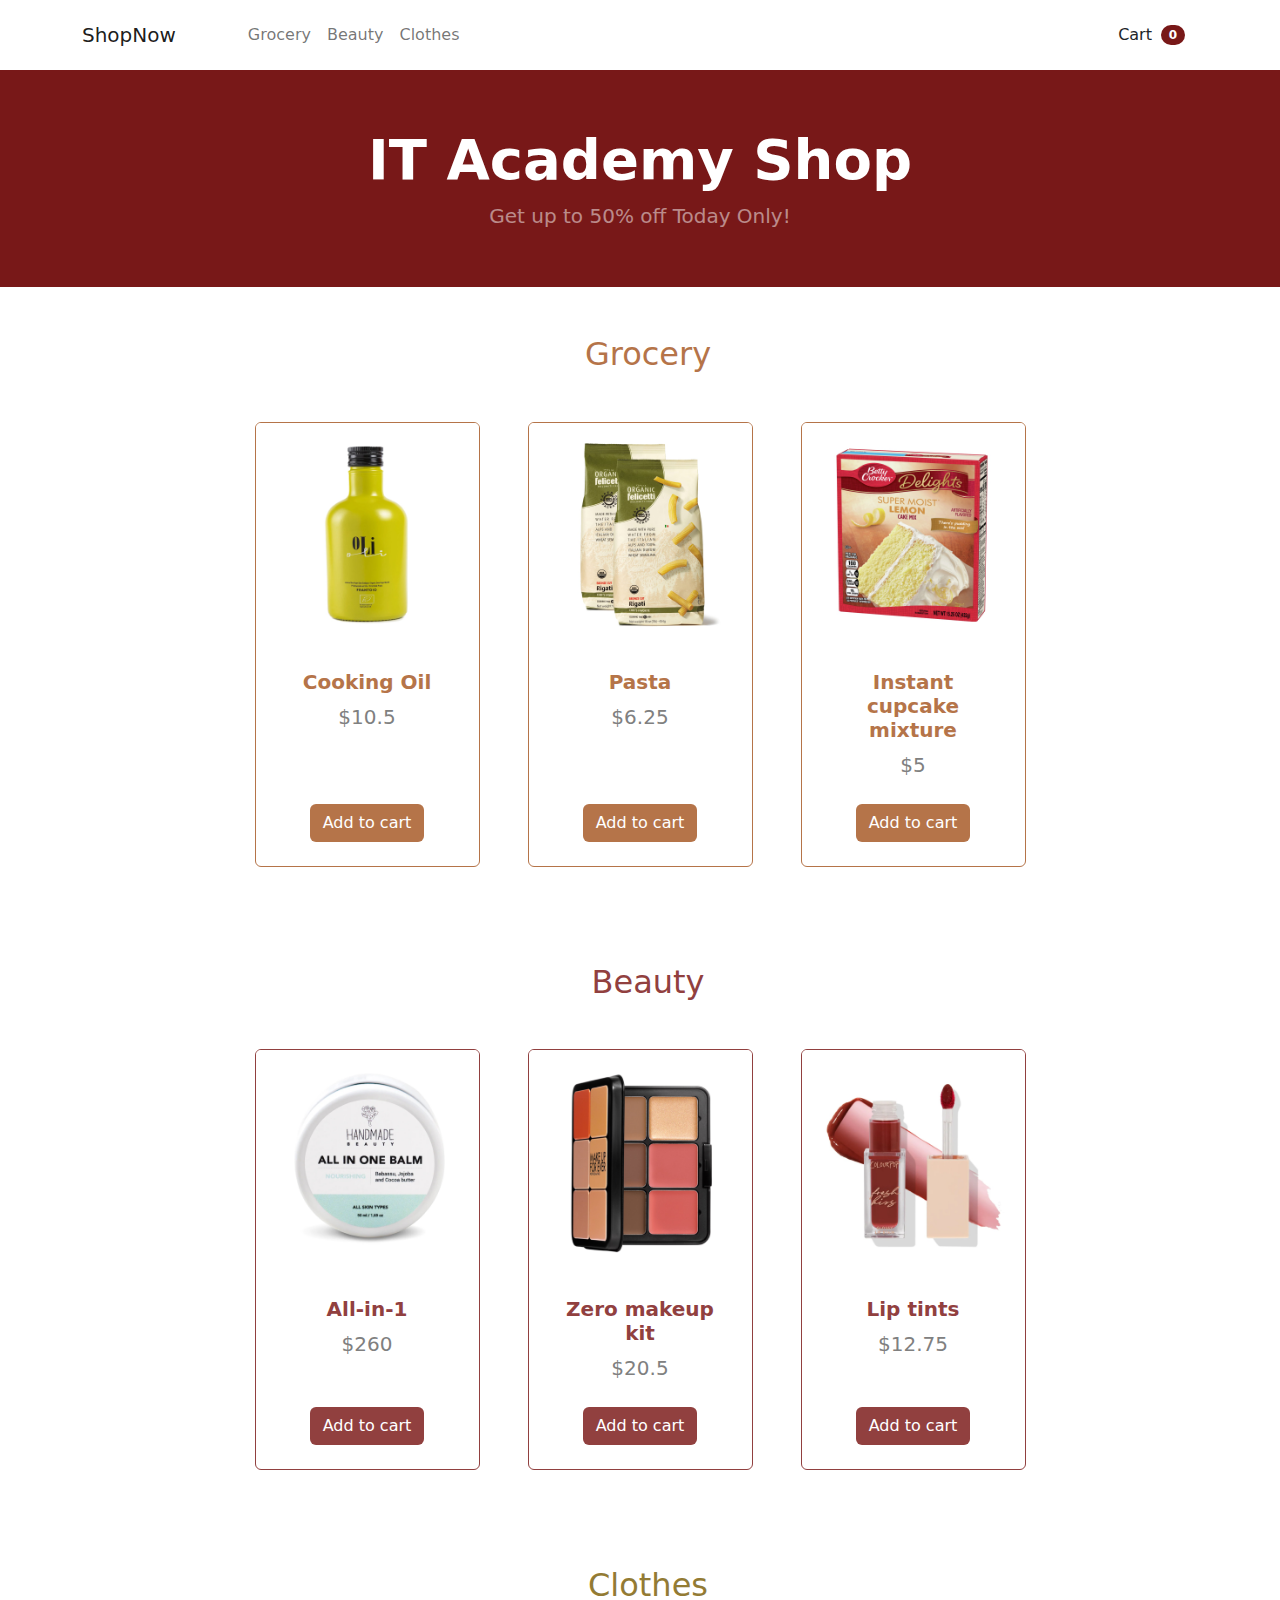
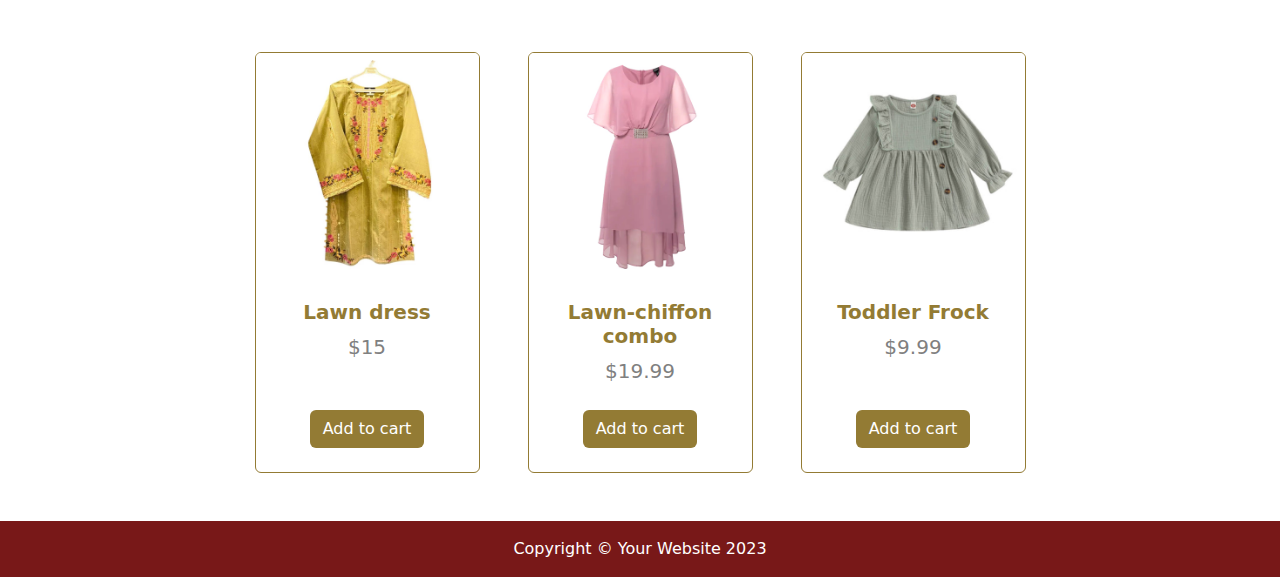
<file: index.html>
<!DOCTYPE html>
<html lang="en">

<head>
	<meta charset="utf-8" />
	<meta name="viewport" content="width=device-width, initial-scale=1, shrink-to-fit=no" />
	<meta name="description" content="" />
	<meta name="author" content="" />
	<title>ShopNow</title>
	<!-- Favicon-->
	<link rel="icon" type="image/x-icon" href="images/favicon.ico" />
	
	<link rel="stylesheet" href="./css/styles_s0202.css">

	<!-- Fontawesome icons-->
	<link rel="stylesheet" href="https://cdnjs.cloudflare.com/ajax/libs/font-awesome/6.4.0/css/all.min.css"
		integrity="sha512-iecdLmaskl7CVkqkXNQ/ZH/XLlvWZOJyj7Yy7tcenmpD1ypASozpmT/E0iPtmFIB46ZmdtAc9eNBvH0H/ZpiBw=="
		crossorigin="anonymous" referrerpolicy="no-referrer" />
</head>

<body data-bs-spy="scroll" data-bs-target="#navbar-example2" data-bs-offset="50">
	<!-- Navigation-->
	<nav class="navbar py-3 py-lg-0 navbar-light bg-light navbar-expand-lg" id="navbar-example2">
		<div class="container d-flex">
			<a class="navbar-brand" href="#!">ShopNow</a>
			<div class="d-flex flex-row order-lg-last align-items-center">

				<button type="button" class="navbar-toggler order-last collapsed" data-bs-toggle="collapse"
					data-bs-target="#navbar" aria-expanded="false" aria-controls="navbar">
					<span class="navbar-toggler-icon"></span>
				</button>
				<ul class="navbar-nav me-3 me-lg-0 d-flex flex-row align-items-center">
					<li class="dropdown search-dropdown nav-item py-lg-3">
						<a href="javascript:void(0)" class="btn btn-outline-dark flex-center" type="button"
							data-bs-toggle="modal" data-bs-target="#cartModal" onclick="open_modal()"
							data-bs-auto-close="outside">
							<i class="fas fa-shopping-cart me-1"></i> Cart <span
								class="badge bg-dark text-white ms-1 rounded-pill" id="count_product">0</span>
						</a>
					</li>
				</ul>
			</div>

			<div id="navbar" class="navbar-collapse collapse">

				<ul class="navbar-nav me-auto mb-4 mb-lg-0 ms-lg-5">
					<li class="nav-item">
						<a class="nav-link" href="#grocery"><i class="fas fa-shopping-basket"></i> Grocery</a>
					</li>
					<li class="nav-item">
						<a class="nav-link" href="#beauty"><i class="fas fa-heart"></i> Beauty</a>
					</li>
					<li class="nav-item">
						<a class="nav-link" href="#clothes"><i class="fas fa-tshirt"></i> Clothes</a>
					</li>

				</ul>
			</div>
		</div>
	</nav>

	<!-- Header-->
	<header class="bg-dark py-2">
		<div class="container px-4 px-lg-5 my-5">
			<div class="text-center text-white">
				<h1 class="display-4 fw-bolder">IT Academy Shop</h1>
				<p class="lead fw-normal text-white-50 mb-0">Get up to 50% off Today Only!</p>
			</div>
		</div>
	</header>
	<!-- Section-->
	<section class="pt-5" id="grocery">
		<h2 class="text-center"><i class="fas fa-shopping-basket pe-3"></i>Grocery</h2>
		<div class="container px-4 px-lg-5 mt-5">
			<div class="row gx-4 gx-lg-5 row-cols-2 row-cols-md-3 row-cols-xl-4 justify-content-center">
				<div class="col mb-5">
					<div class="card h-100">
						<img class="card-img-top" src="./images/01_oil.jpg" alt="Cooking Oil" />
						<div class="card-body p-4">
							<div class="text-center">
								<h5 class="fw-bolder">Cooking Oil</h5>
								$10.5
							</div>
						</div>
						<div class="card-footer p-4 pt-0 border-top-0 bg-transparent">
							<div class="text-center"><button type="button" onclick="buy(1)"
									class="btn btn-outline-dark"><i class="fa-solid fa-cart-plus"></i> Add to cart</button></div>
						</div>
					</div>
				</div>
				<div class="col mb-5">
					<div class="card h-100">
						<img class="card-img-top" src="./images/02_pasta.jpg" alt="Pasta" />
						<div class="card-body p-4">
							<div class="text-center">
								<h5 class="fw-bolder">Pasta</h5>
								$6.25
							</div>
						</div>
						<div class="card-footer p-4 pt-0 border-top-0 bg-transparent">
							<div class="text-center"><button type="button" onclick="buy(2)"
									class="btn btn-outline-dark"><i class="fa-solid fa-cart-plus"></i> Add to cart</button></div>
						</div>
					</div>
				</div>
				<div class="col mb-5">
					<div class="card h-100">
						<img class="card-img-top" src="./images/03_cupcake_mixture.jpg" alt="Instant cupcake mixture" />
						<div class="card-body p-4">
							<div class="text-center">
								<h5 class="fw-bolder">Instant cupcake mixture</h5>
								$5
							</div>
						</div>
						<div class="card-footer p-4 pt-0 border-top-0 bg-transparent">
							<div class="text-center"><button type="button" onclick="buy(3)"
									class="btn btn-outline-dark"><i class="fa-solid fa-cart-plus"></i> Add to cart</button></div>
						</div>
					</div>
				</div>

			</div>
		</div>
	</section>
	<section class="pt-5" id="beauty">
		<h2 class="text-center"><i class="fas fa-heart pe-3"></i>Beauty</h2>
		<div class="container px-4 px-lg-5 mt-5">
			<div class="row gx-4 gx-lg-5 row-cols-2 row-cols-md-3 row-cols-xl-4 justify-content-center">
				<div class="col mb-5">
					<div class="card h-100">
						<img class="card-img-top" src="./images/04_all_in_one.jpg" alt="All-in-1"/>
						<div class="card-body p-4">
							<div class="text-center">
								<h5 class="fw-bolder">All-in-1</h5>
								$260
							</div>
						</div>
						<div class="card-footer p-4 pt-0 border-top-0 bg-transparent">
							<div class="text-center"><button type="button" onclick="buy(4)"
									class="btn btn-outline-dark"><i class="fa-solid fa-cart-plus"></i> Add to cart</button></div>
						</div>
					</div>
				</div>
				<div class="col mb-5">
					<div class="card h-100">
						<img class="card-img-top" src="./images/05_makeup_kit.jpg" alt="Zero makeup kit" />
						<div class="card-body p-4">
							<div class="text-center">
								<h5 class="fw-bolder">Zero makeup kit</h5>
								$20.5
							</div>
						</div>
						<div class="card-footer p-4 pt-0 border-top-0 bg-transparent">
							<div class="text-center"><button type="button" onclick="buy(5)"
									class="btn btn-outline-dark"><i class="fa-solid fa-cart-plus"></i> Add to cart</button></div>
						</div>
					</div>
				</div>
				<div class="col mb-5">
					<div class="card h-100">
						<img class="card-img-top" src="./images/06_lip_tints.jpg" alt="Lip tints" />
						<div class="card-body p-4">
							<div class="text-center">
								<h5 class="fw-bolder">Lip tints</h5>
								$12.75
							</div>
						</div>
						<div class="card-footer p-4 pt-0 border-top-0 bg-transparent">
							<div class="text-center"><button type="button" onclick="buy(6)"
									class="btn btn-outline-dark"><i class="fa-solid fa-cart-plus"></i> Add to cart</button></div>
						</div>
					</div>
				</div>

			</div>
		</div>
	</section>
	<section class="pt-5" id="clothes">
		<h2 class="text-center"><i class="fas fa-tshirt pe-3"></i>Clothes</h2>
		<div class="container px-4 px-lg-5 mt-5">
			<div class="row gx-4 gx-lg-5 row-cols-2 row-cols-md-3 row-cols-xl-4 justify-content-center">
				<div class="col mb-5">
					<div class="card h-100">
						<img class="card-img-top" src="./images/07_lawn_dress.jpg" alt="Lawn dress" />
						<div class="card-body p-4">
							<div class="text-center">
								<h5 class="fw-bolder">Lawn dress</h5>
								$15
							</div>
						</div>
						<div class="card-footer p-4 pt-0 border-top-0 bg-transparent">
							<div class="text-center"><button type="button" onclick="buy(7)"
									class="btn btn-outline-dark"><i class="fa-solid fa-cart-plus"></i> Add to cart</button></div>
						</div>
					</div>
				</div>
				<div class="col mb-5">
					<div class="card h-100">
						<img class="card-img-top" src="./images/08_chiffon.jpg" alt="Lawn-chiffon combo" />
						<div class="card-body p-4">
							<div class="text-center">
								<h5 class="fw-bolder">Lawn-chiffon combo</h5>
								$19.99
							</div>
						</div>
						<div class="card-footer p-4 pt-0 border-top-0 bg-transparent">
							<div class="text-center"><button type="button" onclick="buy(8)"
									class="btn btn-outline-dark"><i class="fa-solid fa-cart-plus"></i> Add to cart</button></div>
						</div>
					</div>
				</div>
				<div class="col mb-5">
					<div class="card h-100">
						<img class="card-img-top" src="./images/09_toddler.jpg" alt="Toddler Frock" />
						<div class="card-body p-4">
							<div class="text-center">
								<h5 class="fw-bolder">Toddler Frock</h5>
								$9.99
							</div>
						</div>
						<div class="card-footer p-4 pt-0 border-top-0 bg-transparent">
							<div class="text-center"><button type="button" onclick="buy(9)"
									class="btn btn-outline-dark"><i class="fa-solid fa-cart-plus"></i> Add to cart</button></div>
						</div>
					</div>
				</div>

			</div>
		</div>
	</section>

	<!-- Footer-->
	<footer class="py-3 bg-dark">
		<div class="container">
			<p class="m-0 text-center text-white">Copyright &copy; Your Website 2023</p>
		</div>
	</footer>

	<div class="modal fade" id="cartModal" tabindex="-1" aria-labelledby="exampleModalLabel" aria-hidden="true">
		<div class="modal-dialog">
			<div class="modal-content">
				<div class="modal-header">
					<h5 class="modal-title" id="exampleModalLabel"><i class="fas fa-cart-arrow-down"></i> My Cart</h5>
					<button type="button" class="btn-close" data-bs-dismiss="modal" aria-label="Close"></button>
				</div>
				<div class="modal-body">
					<h3 class="text-center bill px-5">Shopping Cart</h3>
					<table class="table">
						<thead>
							<tr>
								<th scope="col">Product</th>
								<th scope="col">Price</th>
								<th scope="col">Qty.</th>
								<th scope="col">Total<br><small>(with discount)</small></th>
							</tr>
						</thead>
						<tbody id="cart_list">
							<tr>
								<th scope="row">Cooking oil</th>
								<td>$10.5</td>
								<td>2</td>
								<td>$21</td>
							</tr>
							<tr>
								<th scope="row">Pasta</th>
								<td>$6.25</td>
								<td>1</td>
								<td>$6.25</td>
							</tr>
							<tr>
								<th scope="row">Lawn dress</th>
								<td>$15</td>
								<td>3</td>
								<td>$45</td>
							</tr>
						</tbody>
					</table>
					<div class="text-center fs-3">
						Total: $ <span id="total_price">100</span>
					</div>
					<div class="text-center">
						<a href="checkout.html" class="btn btn-primary m-3">Checkout</a>
						<a href="javascript:void(0)" onclick="cleanCart()" class="btn btn-primary m-3">Clean Cart</a>
					</div>
				</div>
			</div>
		</div>
	</div>

	<!-- Bootstrap core JS-->
	
	<script src="./boostrap/js/bootstrap.bundle.min.js"></script>	

	<!-- Core theme JS-->
	<script src="js/shop.js"></script>
	<script src="js/checkout.js"></script>
</body>

</html>
</file>
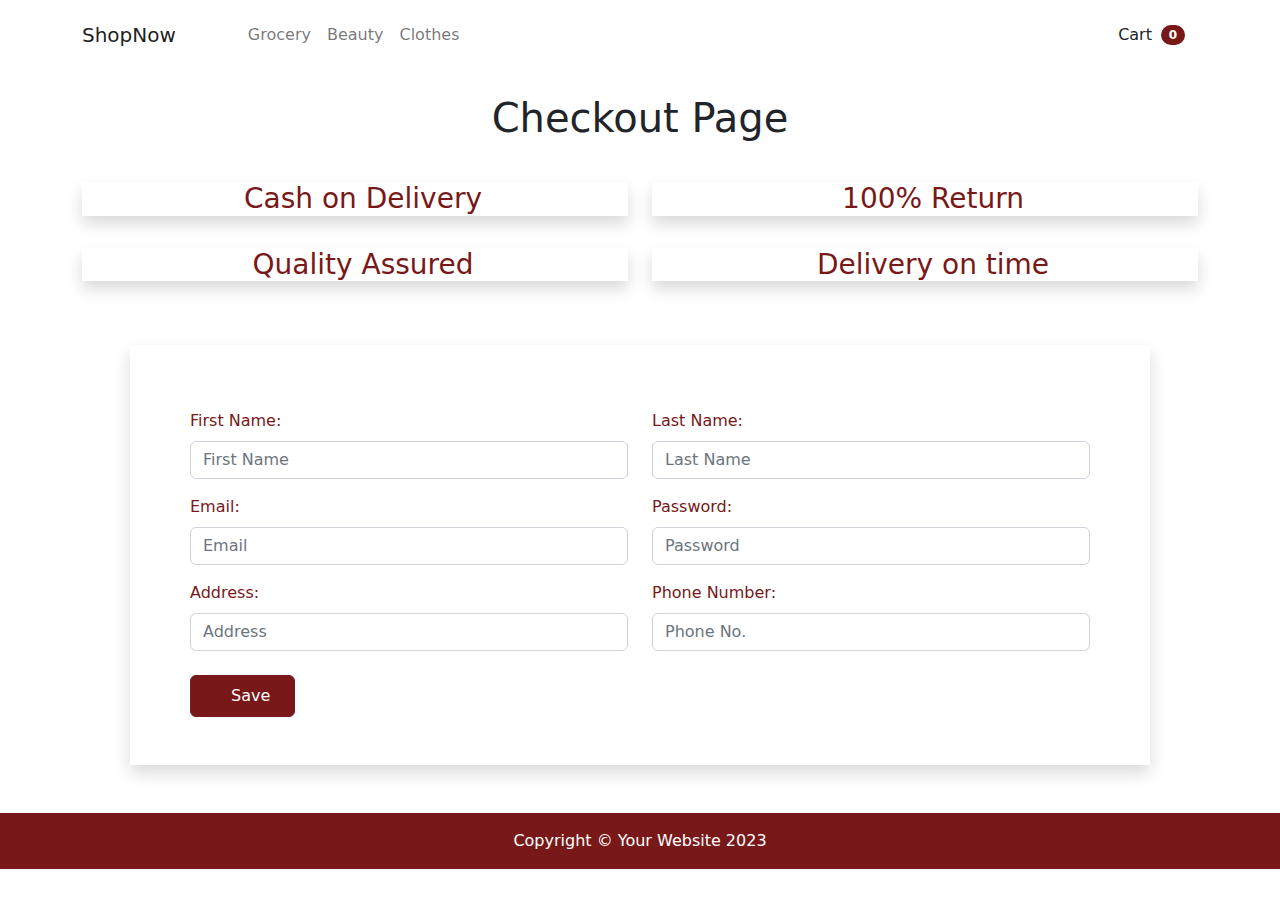
<file: checkout.html>
<!DOCTYPE html>
<html lang="en">

<head>
	<meta charset="utf-8" />
	<meta name="viewport" content="width=device-width, initial-scale=1, shrink-to-fit=no" />
	<meta name="description" content="" />
	<meta name="author" content="" />
	<title>Checkout</title>
	<!-- Favicon-->
	<link rel="icon" type="image/x-icon" href="images/favicon.ico" />
	<!-- <link href="https://cdn.jsdelivr.net/npm/bootstrap@5.3.0/dist/css/bootstrap.min.css" rel="stylesheet"
		integrity="sha384-9ndCyUaIbzAi2FUVXJi0CjmCapSmO7SnpJef0486qhLnuZ2cdeRhO02iuK6FUUVM" crossorigin="anonymous"> -->

	<link rel="stylesheet" href="./css/styles_s0202.css">

	<!-- Fontawesome icons-->
	<link rel="stylesheet" href="https://cdnjs.cloudflare.com/ajax/libs/font-awesome/6.4.0/css/all.min.css"
		integrity="sha512-iecdLmaskl7CVkqkXNQ/ZH/XLlvWZOJyj7Yy7tcenmpD1ypASozpmT/E0iPtmFIB46ZmdtAc9eNBvH0H/ZpiBw=="
		crossorigin="anonymous" referrerpolicy="no-referrer" />

</head>

<body>
	<!-- Navigation-->
	<nav class="navbar py-3 py-lg-0 navbar-light bg-light navbar-expand-lg" id="navbar-example2">
		<div class="container d-flex">
			<a class="navbar-brand" href="./index.html">ShopNow</a>
			<div class="d-flex flex-row order-lg-last align-items-center">

				<button type="button" class="navbar-toggler order-last collapsed" data-bs-toggle="collapse"
					data-bs-target="#navbar" aria-expanded="false" aria-controls="navbar">
					<span class="navbar-toggler-icon"></span>
				</button>
				<ul class="navbar-nav me-3 me-lg-0 d-flex flex-row align-items-center">
					<li class="dropdown search-dropdown nav-item py-lg-3">
						<a href="javascript:void(0)" class="btn btn-outline-dark flex-center" type="button"
							data-bs-toggle="modal" data-bs-target="#cartModal" onclick="open_modal()"
							data-bs-auto-close="outside">
							<i class="fas fa-shopping-cart me-1"></i> Cart <span
								class="badge bg-dark text-white ms-1 rounded-pill" id="count_product">0</span>
						</a>
					</li>
				</ul>
			</div>

			<div id="navbar" class="navbar-collapse collapse">

				<ul class="navbar-nav me-auto mb-4 mb-lg-0 ms-lg-5">
					<li class="nav-item">
						<a class="nav-link" href="./index.html#grocery"><i class="fas fa-shopping-basket"></i> Grocery</a>
					</li>
					<li class="nav-item">
						<a class="nav-link" href="./index.html#beauty"><i class="fas fa-heart"></i> Beauty</a>
					</li>
					<li class="nav-item">
						<a class="nav-link" href="./index.html#clothes"><i class="fas fa-tshirt"></i> Clothes</a>
					</li>

				</ul>
			</div>
		</div>
	</nav>
	<div class="container">
		<h1 class="text-center head m-4">Checkout Page</h1>

		<div class="row mr-0">
			<div class="col-sm-6">
				<h3 class="my-3 bord shadow text-center"><i class="fas fa-dollar-sign p-2"></i>Cash on Delivery</h3>
			</div>
			<div class="col-sm-6 ">
				<h3 class="my-3 bord shadow text-center"><i class="fas fa-arrows-alt-h p-2"></i>100% Return</h3>
			</div>
		</div>

		<div class="row mr-0">
			<div class="col-sm-6">
				<h3 class="my-3 bord shadow text-center"><i class="far fa-thumbs-up p-2"></i>Quality Assured</h3>
			</div>
			<div class="col-sm-6 ">
				<h3 class="my-3 bord shadow text-center"><i class="fas fa-stopwatch p-2"></i>Delivery on time</h3>
			</div>
		</div>
		<form class="form" onsubmit="return false">
			<div class="row bord p-5 shadow m-5">
				<div class="col-sm-6">
					<div class="mt-3">
						<label for="fName" class="form-label">First Name:</label>
						<input id="fName" class="form-control ml-3" type="text" placeholder="First Name" />
						<div id="errorName" class="invalid-feedback">This field is required and must have, at least, 3
							characters
						</div>
					</div>
					<div class="mt-3 ">
						<label for="fEmail" class="form-label">Email:</label>
						<input id="fEmail" class="form-control ml-3" type="email" placeholder="Email" minlength="3" />
						<div id="errorEmail" class="invalid-feedback">This field is required and must contain an '@' and
							have, at
							least, 3 characters</div>
					</div>
					<div class="mt-3 ">
						<label for="fAddress" class="form-label">Address:</label>
						<input id="fAddress" class="form-control" type="text" placeholder="Address" minlength="3" />
						<div id="errorAddress" class="invalid-feedback">This field is required and must have, at least,
							3 characters
						</div>
					</div>
				</div>
				<div class="col-sm-6">
					<div class="mt-3">
						<label for="fLastN" class="form-label">Last Name:</label>
						<input id="fLastN" class="form-control" type="text" placeholder="Last Name" minlength="3" />
						<div id="errorLastN" class="invalid-feedback">This field is required and must have, at least, 3
							characters
						</div>
					</div>
					<div class="mt-3">
						<label for="fPassword" class="form-label">Password:</label>
						<input id="fPassword" class="form-control" title="(4-8 characters)" type="password"
							minlength="4" maxlength="8" placeholder="Password" />
						<div id="errorPassword" class="invalid-feedback">Enter a correct password</div>
					</div>
					<div class="mt-3">
						<label for="fPhone" class="form-label">Phone Number:</label>
						<input id="fPhone" class="form-control" type="number" placeholder="Phone No." />
						<div id="errorPhone" class="invalid-feedback">Invalid phone number!! Must be 9 digits with no
							letters</div>
					</div>
				</div>
				<div class="col-12 mt-4 final">
					<button type="submit" id="btn" class="p-2 px-4 btn btn-primary" onclick="validate()">
						<i class="fas fa-cart-arrow-down p-2"></i>Save
					</button>
				</div>
			</div>
		</form>

	</div>


	<!-- Footer-->
	<footer class="py-3 bg-dark">
		<div class="container">
			<p class="m-0 text-center text-white">Copyright &copy; Your Website 2023</p>
		</div>
	</footer>

	<div class="modal fade" id="cartModal" tabindex="-1" aria-labelledby="exampleModalLabel" aria-hidden="true">
		<div class="modal-dialog">
			<div class="modal-content">
				<div class="modal-header">
					<h5 class="modal-title" id="exampleModalLabel"><i class="fas fa-cart-arrow-down"></i> My Cart</h5>
					<button type="button" class="btn-close" data-bs-dismiss="modal" aria-label="Close"></button>
				</div>
				<div class="modal-body">
					<div>
						<ul class="list">

						</ul>
						<div>
							<h3 class="text-center bill px-5">Select Something</h3>
						</div>
						<div class="text-center">
							<a href="checkout.html" class="btn btn-primary m-3">Checkout</a>
						</div>
					</div>
				</div>
			</div>
		</div>
	</div>

	<!-- Bootstrap core JS-->
	<script src="https://cdn.jsdelivr.net/npm/bootstrap@5.3.0/dist/js/bootstrap.bundle.min.js"
		integrity="sha384-geWF76RCwLtnZ8qwWowPQNguL3RmwHVBC9FhGdlKrxdiJJigb/j/68SIy3Te4Bkz"
		crossorigin="anonymous"></script>


	<!-- Core theme JS-->
	<script src="js/shop.js"></script>
	<script src="js/checkout.js"></script>
</body>

</html>
</file>
